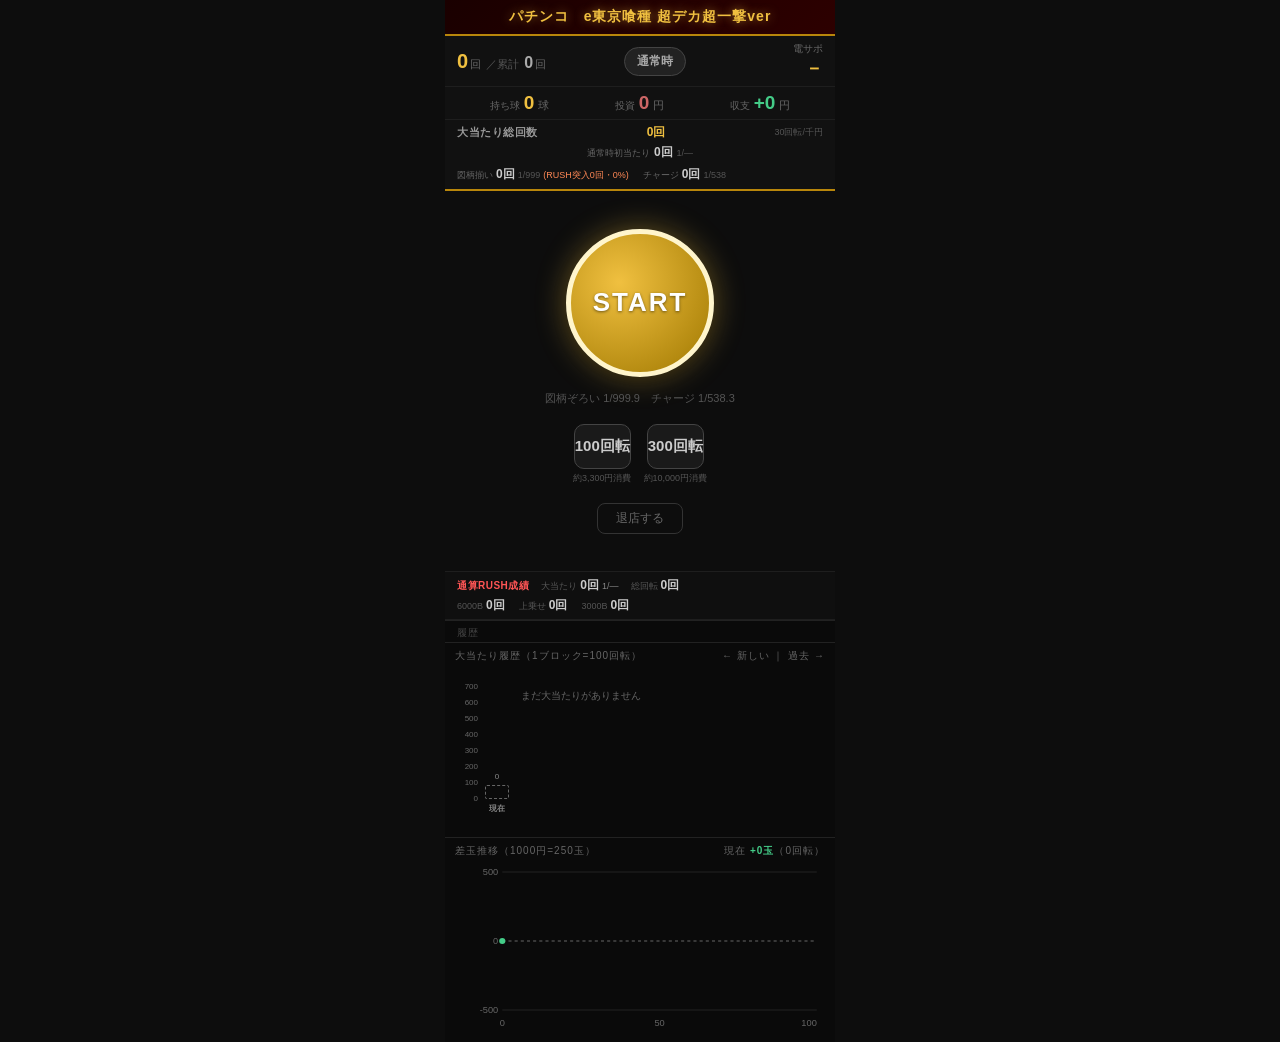
<file: index.html>
<!DOCTYPE html>
<html lang="ja">
<head>
  <meta charset="UTF-8">
  <meta name="viewport" content="width=device-width, initial-scale=1.0, maximum-scale=1.0, user-scalable=no">
  <title>パチンコシミュレーター</title>
  <link rel="stylesheet" href="style.css">
</head>
<body>
  <div id="app">

    <div id="title-bar">パチンコ　e東京喰種 超デカ超一撃ver</div>

    <div id="header">

      <!-- 行1: 回転数 / モード / 電サポ -->
      <div class="hrow hrow1">
        <div class="spins-block">
          <span class="spins-current" id="current-spins">0</span>
          <span class="spins-unit">回</span>
          <span class="spins-sep">／累計</span>
          <span class="spins-total" id="total-spins-disp">0</span>
          <span class="spins-unit">回</span>
        </div>
        <div id="mode-badge">通常時</div>
        <div class="esup-block">
          <div class="esup-label">電サポ</div>
          <div class="esup-value" id="rush-count">－</div>
        </div>
      </div>

      <!-- 行2: 持ち球 / 投資 / 収支 -->
      <div class="hrow hrow2">
        <div class="money-block">
          <span class="money-label">持ち球</span>
          <span class="money-value gold" id="mochi-dama">0</span>
          <span class="money-unit">球</span>
        </div>
        <div class="money-block">
          <span class="money-label">投資</span>
          <span class="money-value red" id="toushi-value">0</span>
          <span class="money-unit">円</span>
        </div>
        <div class="money-block">
          <span class="money-label">収支</span>
          <span class="money-value red" id="shuushi-value">0</span>
          <span class="money-unit">円</span>
        </div>
      </div>

      <!-- 行3: 大当たり回数 -->
      <div class="hrow hrow3">
        <div class="hrow3-header">
          <span class="hrow3-title">大当たり総回数</span>
          <span class="total-hit-block">
            <span class="total-hit-count" id="total-hit-count">0回</span>
          </span>
          <span class="fee-block">30回転/千円</span>
        </div>
        <div class="hrow3-normal-line">
          <span class="hit-label2">通常時初当たり</span>
          <span class="hit-count" id="normal-first-hit">0回</span>
          <span class="hit-prob" id="normal-first-prob">1/―</span>
        </div>
        <div class="hrow3-stats">
          <div class="hit-item">
            <span class="hit-label2">図柄揃い</span>
            <span class="hit-count" id="zugar-count">0回</span>
            <span class="hit-prob" id="zugar-prob">1/999</span>
            <span class="rush-entry" id="rush-entry-info">(RUSH突入0回・0%)</span>
          </div>
          <div class="hit-item">
            <span class="hit-label2">チャージ</span>
            <span class="hit-count" id="charge-count">0回</span>
            <span class="hit-prob" id="charge-prob">1/538</span>
          </div>
        </div>
      </div>

    </div><!-- /header -->

    <div id="main-screen"></div>

    <div id="rush-stats-bar">
      <div class="rsb-header">
        <span class="rsb-title">通算RUSH成績</span>
        <span class="rsb-item">
          <span class="rsb-label">大当たり</span>
          <span class="rsb-val" id="rs-chain">0回</span>
          <span class="rsb-prob" id="rs-prob">1/―</span>
        </span>
        <span class="rsb-item">
          <span class="rsb-label">総回転</span>
          <span class="rsb-val" id="rs-spins">0回</span>
        </span>
      </div>
      <div class="rsb-row">
        <span class="rsb-item">
          <span class="rsb-label">6000B</span>
          <span class="rsb-val" id="rs-6000">0回</span>
        </span>
        <span class="rsb-item">
          <span class="rsb-label">上乗せ</span>
          <span class="rsb-val" id="rs-uenose">0回</span>
        </span>
        <span class="rsb-item">
          <span class="rsb-label">3000B</span>
          <span class="rsb-val" id="rs-3000">0回</span>
        </span>
      </div>
    </div>

    <div id="log-area">
      <div id="log-title">履歴</div>
      <div id="log-list"></div>
    </div>

    <!-- 大当たり履歴グラフ：チャージ・図柄揃いすべて。1ブロック=100回転、700回転以上は▲。左が新しく、横スクロールで過去へ -->
    <div id="hist-area">
      <div class="hist-title"><span>大当たり履歴（1ブロック=100回転）</span><span>← 新しい ｜ 過去 →</span></div>
      <div class="hist-body">
        <div class="hist-axis"><span>0</span><span>100</span><span>200</span><span>300</span><span>400</span><span>500</span><span>600</span><span>700</span></div>
        <div class="hist-scroll"><div class="hist-cols" id="hist-cols"></div></div>
      </div>
    </div>

    <!-- 差玉推移グラフ：横軸=総回転数、縦軸=差玉（持ち玉−投資玉） -->
    <div id="slump-area">
      <div class="slump-title"><span>差玉推移（1000円=250玉）</span><span id="slump-now"></span></div>
      <svg id="slump-svg" viewBox="0 0 360 170" preserveAspectRatio="none"></svg>
    </div>

  </div>
  <script src="script.js"></script>
  <script src="https://wwi195.github.io/site-analytics/tracker.js?v=1" data-site-id="pachinko-simulator-ghouldeka"></script>
</body>
</html>
</file>
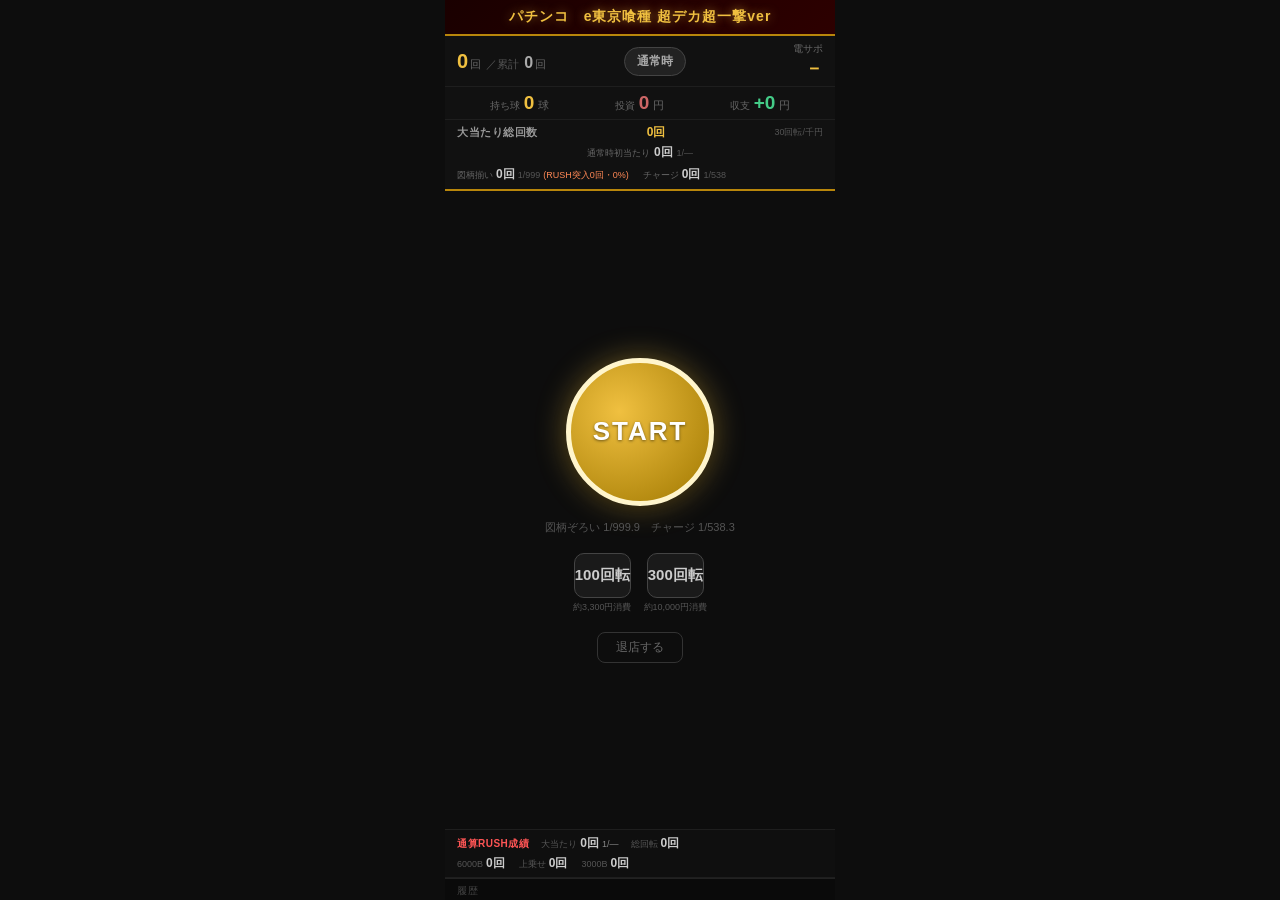
<file: パチンコシミュレーター/index.html>
<!DOCTYPE html>
<html lang="ja">
<head>
  <meta charset="UTF-8">
  <meta name="viewport" content="width=device-width, initial-scale=1.0, maximum-scale=1.0, user-scalable=no">
  <title>パチンコシミュレーター</title>
  <link rel="stylesheet" href="style.css">
</head>
<body>
  <div id="app">

    <div id="title-bar">パチンコ　e東京喰種 超デカ超一撃ver</div>

    <div id="header">

      <!-- 行1: 回転数 / モード / 電サポ -->
      <div class="hrow hrow1">
        <div class="spins-block">
          <span class="spins-current" id="current-spins">0</span>
          <span class="spins-unit">回</span>
          <span class="spins-sep">／累計</span>
          <span class="spins-total" id="total-spins-disp">0</span>
          <span class="spins-unit">回</span>
        </div>
        <div id="mode-badge">通常時</div>
        <div class="esup-block">
          <div class="esup-label">電サポ</div>
          <div class="esup-value" id="rush-count">－</div>
        </div>
      </div>

      <!-- 行2: 持ち球 / 投資 / 収支 -->
      <div class="hrow hrow2">
        <div class="money-block">
          <span class="money-label">持ち球</span>
          <span class="money-value gold" id="mochi-dama">0</span>
          <span class="money-unit">球</span>
        </div>
        <div class="money-block">
          <span class="money-label">投資</span>
          <span class="money-value red" id="toushi-value">0</span>
          <span class="money-unit">円</span>
        </div>
        <div class="money-block">
          <span class="money-label">収支</span>
          <span class="money-value red" id="shuushi-value">0</span>
          <span class="money-unit">円</span>
        </div>
      </div>

      <!-- 行3: 大当たり回数 -->
      <div class="hrow hrow3">
        <div class="hrow3-header">
          <span class="hrow3-title">大当たり総回数</span>
          <span class="total-hit-block">
            <span class="total-hit-count" id="total-hit-count">0回</span>
          </span>
          <span class="fee-block">30回転/千円</span>
        </div>
        <div class="hrow3-normal-line">
          <span class="hit-label2">通常時初当たり</span>
          <span class="hit-count" id="normal-first-hit">0回</span>
          <span class="hit-prob" id="normal-first-prob">1/―</span>
        </div>
        <div class="hrow3-stats">
          <div class="hit-item">
            <span class="hit-label2">図柄揃い</span>
            <span class="hit-count" id="zugar-count">0回</span>
            <span class="hit-prob" id="zugar-prob">1/999</span>
            <span class="rush-entry" id="rush-entry-info">(RUSH突入0回・0%)</span>
          </div>
          <div class="hit-item">
            <span class="hit-label2">チャージ</span>
            <span class="hit-count" id="charge-count">0回</span>
            <span class="hit-prob" id="charge-prob">1/538</span>
          </div>
        </div>
      </div>

    </div><!-- /header -->

    <div id="main-screen"></div>

    <div id="rush-stats-bar">
      <div class="rsb-header">
        <span class="rsb-title">通算RUSH成績</span>
        <span class="rsb-item">
          <span class="rsb-label">大当たり</span>
          <span class="rsb-val" id="rs-chain">0回</span>
          <span class="rsb-prob" id="rs-prob">1/―</span>
        </span>
        <span class="rsb-item">
          <span class="rsb-label">総回転</span>
          <span class="rsb-val" id="rs-spins">0回</span>
        </span>
      </div>
      <div class="rsb-row">
        <span class="rsb-item">
          <span class="rsb-label">6000B</span>
          <span class="rsb-val" id="rs-6000">0回</span>
        </span>
        <span class="rsb-item">
          <span class="rsb-label">上乗せ</span>
          <span class="rsb-val" id="rs-uenose">0回</span>
        </span>
        <span class="rsb-item">
          <span class="rsb-label">3000B</span>
          <span class="rsb-val" id="rs-3000">0回</span>
        </span>
      </div>
    </div>

    <div id="log-area">
      <div id="log-title">履歴</div>
      <div id="log-list"></div>
    </div>

  </div>
  <script src="script.js"></script>
</body>
</html>
</file>
<file: style.css>
* { margin: 0; padding: 0; box-sizing: border-box; -webkit-tap-highlight-color: transparent; }

body {
  background: #0d0d0d;
  color: #fff;
  font-family: 'Hiragino Kaku Gothic ProN', 'Noto Sans JP', sans-serif;
  max-width: 390px;
  margin: 0 auto;
  min-height: 100vh;
  overflow-x: hidden;
}

#app {
  display: flex;
  flex-direction: column;
  min-height: 100vh;
}

/* タイトル */
#title-bar {
  background: linear-gradient(135deg, #1a0000, #2d0000);
  border-bottom: 2px solid #b8860b;
  text-align: center;
  padding: 8px 12px;
  font-size: 14px;
  font-weight: bold;
  color: #f0c040;
  letter-spacing: 1px;
  text-shadow: 0 0 10px rgba(240,192,64,0.5);
}

/* ========== ヘッダー ========== */
#header {
  background: #111;
  border-bottom: 2px solid #b8860b;
  position: sticky;
  top: 0;
  z-index: 10;
  padding: 0;
}

.hrow {
  display: flex;
  align-items: center;
  padding: 6px 12px;
}

/* 行1: 回転数 / モード / 電サポ */
.hrow1 {
  justify-content: space-between;
  border-bottom: 1px solid #1e1e1e;
}

.spins-block { display: flex; align-items: baseline; gap: 2px; }
.spins-current { font-size: 20px; font-weight: bold; color: #f0c040; }
.spins-total   { font-size: 16px; font-weight: bold; color: #aaa; }
.spins-unit    { font-size: 11px; color: #666; }
.spins-sep     { font-size: 11px; color: #555; margin: 0 3px; }

#mode-badge {
  font-size: 12px;
  font-weight: bold;
  padding: 5px 12px;
  border-radius: 20px;
  background: #222;
  border: 1px solid #444;
  color: #aaa;
  transition: all 0.3s;
}
#mode-badge.rush { background: #3d0000; border-color: #ff3333; color: #ff5555; }

.esup-block { text-align: right; min-width: 60px; }
.esup-label { font-size: 10px; color: #666; }
.esup-value { font-size: 18px; font-weight: bold; color: #f0c040; }

/* 行2: 持ち球 / 投資 */
.hrow2 {
  justify-content: space-around;
  border-bottom: 1px solid #1e1e1e;
  padding: 5px 12px;
}

.money-block { display: flex; align-items: baseline; gap: 4px; }
.money-label { font-size: 10px; color: #666; }
.money-value { font-size: 19px; font-weight: bold; }
.money-value.gold  { color: #f0c040; }
.money-value.red   { color: #cc6666; }
.money-value.green { color: #44cc88; }
.money-unit  { font-size: 11px; color: #666; }

/* 行3: 大当たり回数 */
.hrow3 {
  flex-direction: column;
  padding: 4px 12px 6px;
  gap: 3px;
}

.hrow3-header {
  display: flex;
  justify-content: space-between;
  align-items: center;
  width: 100%;
}

.hrow3-title {
  font-size: 11px;
  font-weight: bold;
  color: #999;
  letter-spacing: 0.5px;
}

.hrow3-normal-line {
  display: flex;
  align-items: baseline;
  gap: 4px;
  margin-bottom: 2px;
}

.hrow3-stats {
  display: flex;
  gap: 14px;
  width: 100%;
  flex-wrap: wrap;
}

.hit-item {
  display: flex;
  align-items: baseline;
  gap: 3px;
  flex-wrap: wrap;
}

.hit-label2 { font-size: 9px; color: #666; }
.hit-count  { font-size: 12px; font-weight: bold; color: #ccc; }
.hit-prob   { font-size: 9px; color: #555; }
.rush-entry { font-size: 9px; color: #ff8855; }

.total-hit-block { display: flex; align-items: baseline; gap: 3px; }
.total-hit-label { font-size: 9px; color: #777; }
.total-hit-count { font-size: 12px; font-weight: bold; color: #f0c040; }
.total-hit-prob  { font-size: 9px; color: #666; }

.fee-block {
  font-size: 9px;
  color: #555;
  white-space: nowrap;
}

/* ========== メイン画面 ========== */
#main-screen {
  flex: 1;
  display: flex;
  align-items: center;
  justify-content: center;
  padding: 20px 20px;
  min-height: 380px;
}

.screen {
  width: 100%;
  display: flex;
  flex-direction: column;
  align-items: center;
  gap: 14px;
  animation: fadeIn 0.25s ease;
}

@keyframes fadeIn {
  from { opacity: 0; transform: translateY(8px); }
  to   { opacity: 1; transform: translateY(0); }
}

/* STARTボタン */
.btn-start {
  width: 148px;
  height: 148px;
  border-radius: 50%;
  background: radial-gradient(circle at 35% 35%, #f0c040, #a07800);
  border: 5px solid #fff5cc;
  font-size: 26px;
  font-weight: bold;
  color: #fff;
  letter-spacing: 2px;
  cursor: pointer;
  box-shadow: 0 0 30px rgba(240,192,64,0.4), 0 4px 12px rgba(0,0,0,0.6);
  transition: transform 0.1s, box-shadow 0.1s;
  text-shadow: 0 1px 3px rgba(0,0,0,0.5);
}
.btn-start:active { transform: scale(0.94); box-shadow: 0 0 10px rgba(240,192,64,0.2); }

.btn-start.rush-btn {
  background: radial-gradient(circle at 35% 35%, #ff6644, #aa1100);
  border-color: #ffcccc;
  box-shadow: 0 0 30px rgba(255,80,50,0.5), 0 4px 12px rgba(0,0,0,0.6);
}

/* アクションボタン */
.btn-action {
  width: 100%;
  max-width: 300px;
  padding: 15px;
  border-radius: 12px;
  background: linear-gradient(135deg, #c9a227, #7a5c00);
  border: 2px solid #f0e090;
  font-size: 17px;
  font-weight: bold;
  color: #fff;
  cursor: pointer;
  box-shadow: 0 4px 12px rgba(0,0,0,0.4);
  transition: opacity 0.1s, transform 0.1s;
  text-shadow: 0 1px 2px rgba(0,0,0,0.4);
}
.btn-action:active { opacity: 0.75; transform: scale(0.97); }

.uenose-btn {
  background: linear-gradient(135deg, #c96000, #603000) !important;
  border-color: #ffcc88 !important;
}

/* サブボタン */
.btn-sub {
  font-size: 14px;
  color: #888;
  background: none;
  border: 1px solid #444;
  border-radius: 8px;
  padding: 8px 20px;
  cursor: pointer;
}
.btn-sub:active { opacity: 0.7; }

/* 確率表示 */
.prob-hint { font-size: 11px; color: #555; }

/* 演出 */
.enzoku-label {
  font-size: 20px;
  font-weight: bold;
  color: #f0c040;
  letter-spacing: 2px;
  text-shadow: 0 0 12px rgba(240,192,64,0.6);
}

.enzoku-img {
  width: 100%;
  max-width: 340px;
  border-radius: 12px;
  border: 3px solid #c9a227;
  box-shadow: 0 0 24px rgba(201,162,39,0.5);
}

.shinraiudo {
  font-size: 13px;
  color: #888;
  background: #1a1a1a;
  border: 1px solid #333;
  padding: 5px 14px;
  border-radius: 20px;
}

/* 結果テキスト */
.result-main {
  font-size: 38px;
  font-weight: bold;
  letter-spacing: 3px;
}
.result-main.win    { color: #f0c040; text-shadow: 0 0 20px rgba(240,192,64,0.7); }
.result-main.lose   { color: #555; }
.result-main.rush   { color: #ff4444; text-shadow: 0 0 20px rgba(255,68,68,0.7); }
.result-main.charge { color: #88ccff; }

.result-balls { font-size: 32px; font-weight: bold; color: #f0c040; }
.result-sub   { font-size: 14px; color: #888; }

/* RUSH */
.rush-title {
  font-size: 52px;
  font-weight: bold;
  color: #ff4444;
  letter-spacing: 4px;
  text-shadow: 0 0 30px rgba(255,68,68,0.8);
  line-height: 1;
}

.rush-sub { font-size: 16px; color: #ccc; }
.rush-sub span { font-size: 36px; font-weight: bold; color: #ff9900; }

.chain-label {
  font-size: 15px;
  font-weight: bold;
  color: #ff9900;
  letter-spacing: 1px;
}
.chain-label.uenose-chain { color: #ffcc44; }

.add-rush-title {
  font-size: 34px;
  font-weight: bold;
  color: #ff9900;
  letter-spacing: 2px;
  text-shadow: 0 0 20px rgba(255,153,0,0.6);
}

/* 振り分けボックス */
.vibun-box {
  width: 100%;
  max-width: 300px;
  background: #1a1a1a;
  border-radius: 12px;
  border: 2px solid #333;
  padding: 18px;
  text-align: center;
}
.vibun-box.rush-box   { border-color: #ff4444; background: #2a0000; }
.vibun-box.normal-box { border-color: #555; }

/* ボーナス表示 */
.bonus-main {
  font-size: 24px;
  font-weight: bold;
  letter-spacing: 1px;
  line-height: 1.2;
}
.bonus-main.premium  { color: #f0c040; text-shadow: 0 0 14px rgba(240,192,64,0.7); }
.bonus-main.standard { color: #ff6644; }

.bonus-sub { font-size: 13px; color: #999; margin-top: 5px; }

.rush-announce { font-size: 19px; font-weight: bold; color: #ff4444; margin-top: 8px; }

/* 一括回転 */
.auto-spin-btns { display: flex; gap: 12px; margin-top: 4px; }

.btn-auto {
  flex: 1;
  padding: 12px 0;
  border-radius: 10px;
  background: #1a1a1a;
  border: 1px solid #444;
  font-size: 15px;
  font-weight: bold;
  color: #ccc;
  cursor: pointer;
  transition: background 0.1s, transform 0.1s;
  max-width: 130px;
}
.btn-auto:active { background: #2a2a2a; transform: scale(0.96); }

.auto-spin-wrap  { display: flex; flex-direction: column; align-items: center; gap: 3px; }
.spin-cost-hint  { font-size: 9px; color: #555; }

.btn-taiten {
  font-size: 12px;
  color: #666;
  background: none;
  border: 1px solid #333;
  border-radius: 8px;
  padding: 6px 18px;
  cursor: pointer;
  margin-top: 4px;
}
.btn-taiten:active { opacity: 0.7; }

/* ========== RUSHリザルト ========== */
.rush-result-title {
  font-size: 20px;
  font-weight: bold;
  color: #f0c040;
  letter-spacing: 2px;
  border-bottom: 1px solid #333;
  padding-bottom: 8px;
  width: 100%;
  max-width: 300px;
  text-align: center;
}

.rush-result-box {
  width: 100%;
  max-width: 300px;
  background: #141414;
  border: 1px solid #333;
  border-radius: 12px;
  padding: 14px 16px;
}

.result-row {
  display: flex;
  justify-content: space-between;
  align-items: center;
  padding: 5px 0;
}
.result-row.highlight { background: rgba(240,192,64,0.06); border-radius: 6px; padding: 6px 4px; }
.result-row.indent    { padding-left: 12px; }

.rr-label { font-size: 13px; color: #888; }
.rr-val   { font-size: 15px; font-weight: bold; color: #ccc; }
.rr-val.gold { color: #f0c040; font-size: 18px; }

.result-hr { border: none; border-top: 1px solid #2a2a2a; margin: 8px 0; }

.rr-section {
  font-size: 10px;
  color: #555;
  letter-spacing: 1px;
  margin-bottom: 4px;
}

/* ========== RUSH成績バー ========== */
#rush-stats-bar {
  background: #0f0f0f;
  border-top: 1px solid #1e1e1e;
  border-bottom: 1px solid #1e1e1e;
  padding: 5px 12px;
  flex-shrink: 0;
}

.rsb-header {
  display: flex;
  align-items: center;
  gap: 12px;
  margin-bottom: 3px;
}

.rsb-title {
  font-size: 10px;
  font-weight: bold;
  color: #ff5555;
  letter-spacing: 0.5px;
  white-space: nowrap;
}

.rsb-row {
  display: flex;
  gap: 14px;
}

.rsb-item {
  display: flex;
  align-items: baseline;
  gap: 3px;
}

.rsb-label { font-size: 9px; color: #555; }
.rsb-val   { font-size: 12px; font-weight: bold; color: #ccc; }
.rsb-prob  { font-size: 9px; color: #888; }

/* ========== ログ ========== */
#log-area {
  background: #0a0a0a;
  border-top: 1px solid #222;
  max-height: 140px;
  overflow-y: auto;
  flex-shrink: 0;
}

#log-title {
  font-size: 10px;
  color: #444;
  padding: 5px 12px 2px;
  letter-spacing: 1px;
}

.log-item {
  font-size: 12px;
  padding: 4px 12px;
  border-bottom: 1px solid #181818;
  color: #555;
}
.log-item.win    { color: #c9a227; }
.log-item.rush   { color: #ff5555; }
.log-item.charge { color: #88ccff; }
.log-item.add    { color: #ff9900; }

/* ---- 大当たり履歴グラフ ---- */
#hist-area { background: #0a0a0a; border-top: 1px solid #222; padding: 6px 10px 8px; flex-shrink: 0; }
.hist-title { font-size: 10px; color: #666; letter-spacing: 1px; margin-bottom: 6px; display: flex; justify-content: space-between; }
.hist-body { display: flex; }
.hist-axis { display: flex; flex-direction: column-reverse; width: 26px; flex-shrink: 0; padding-bottom: 30px; }
.hist-axis span { height: 16px; font-size: 8px; color: #666; text-align: right; padding-right: 3px; line-height: 16px; transform: translateY(8px); }
.hist-scroll { flex: 1; overflow-x: auto; overflow-y: hidden; -webkit-overflow-scrolling: touch; }
.hist-scroll::-webkit-scrollbar { height: 4px; }
.hist-scroll::-webkit-scrollbar-thumb { background: #333; border-radius: 2px; }
.hist-cols { display: flex; gap: 4px; min-height: 160px; padding-bottom: 2px; }
.hist-col { width: 32px; flex-shrink: 0; display: flex; flex-direction: column; align-items: center; justify-content: flex-end; }
.hist-g { font-size: 8px; color: #888; margin-bottom: 2px; white-space: nowrap; }
.hist-more { font-size: 10px; line-height: 10px; margin-bottom: 1px; color: #888; }
.hist-block { width: 24px; height: 14px; margin-top: 2px; border-radius: 2px; }
.hist-col.charge .hist-block    { background: linear-gradient(180deg, #b38cff, #6a3fc0); }
.hist-col.zugar .hist-block     { background: linear-gradient(180deg, #7fb2ff, #2b5fc4); }
.hist-col.rush .hist-block      { background: linear-gradient(180deg, #ff6b6b, #c62828); box-shadow: 0 0 3px rgba(255,80,80,0.5); }
.hist-col.big-chain .hist-block { background: linear-gradient(180deg, #ffe27a, #e0a800); box-shadow: 0 0 4px rgba(224,168,0,0.7); }
.hist-type { margin-top: 4px; font-size: 8px; font-weight: bold; height: 12px; white-space: nowrap; }
.hist-col.charge .hist-type    { color: #b38cff; }
.hist-col.zugar .hist-type     { color: #7fb2ff; }
.hist-col.rush .hist-type      { color: #ff6b6b; }
.hist-col.big-chain .hist-type { color: #ffd23f; }
.hist-idx { font-size: 8px; color: #555; height: 12px; }
.hist-empty { font-size: 10px; color: #666; padding: 20px 4px; }
.hist-col.pending .hist-block { background: #333; }
.hist-col.now .hist-block { background: transparent; border: 1px dashed #666; }
.hist-col.now .hist-type, .hist-col.pending .hist-type { color: #888; }

/* ---- 差玉推移グラフ ---- */
#slump-area { background: #0a0a0a; border-top: 1px solid #222; padding: 6px 10px 10px; flex-shrink: 0; }
.slump-title { font-size: 10px; color: #666; letter-spacing: 1px; margin-bottom: 4px; display: flex; justify-content: space-between; }
.slump-title b.plus { color: #44cc88; }
.slump-title b.minus { color: #ff6b6b; }
#slump-svg { width: 100%; height: 170px; display: block; }
#slump-svg .sl-grid { stroke: #222; stroke-width: 1; }
#slump-svg .sl-zero { stroke: #666; stroke-width: 1; stroke-dasharray: 3 3; }
#slump-svg .sl-ylab { fill: #666; font-size: 9px; text-anchor: end; }
#slump-svg .sl-xlab { fill: #666; font-size: 9px; text-anchor: middle; }
#slump-svg .sl-line { fill: none; stroke-width: 1.6; stroke-linejoin: round; vector-effect: non-scaling-stroke; }
#slump-svg .sl-dot.plus { fill: #44cc88; }
#slump-svg .sl-dot.minus { fill: #ff6b6b; }
</file>
<file: パチンコシミュレーター/style.css>
* { margin: 0; padding: 0; box-sizing: border-box; -webkit-tap-highlight-color: transparent; }

body {
  background: #0d0d0d;
  color: #fff;
  font-family: 'Hiragino Kaku Gothic ProN', 'Noto Sans JP', sans-serif;
  max-width: 390px;
  margin: 0 auto;
  min-height: 100vh;
  overflow-x: hidden;
}

#app {
  display: flex;
  flex-direction: column;
  min-height: 100vh;
}

/* タイトル */
#title-bar {
  background: linear-gradient(135deg, #1a0000, #2d0000);
  border-bottom: 2px solid #b8860b;
  text-align: center;
  padding: 8px 12px;
  font-size: 14px;
  font-weight: bold;
  color: #f0c040;
  letter-spacing: 1px;
  text-shadow: 0 0 10px rgba(240,192,64,0.5);
}

/* ========== ヘッダー ========== */
#header {
  background: #111;
  border-bottom: 2px solid #b8860b;
  position: sticky;
  top: 0;
  z-index: 10;
  padding: 0;
}

.hrow {
  display: flex;
  align-items: center;
  padding: 6px 12px;
}

/* 行1: 回転数 / モード / 電サポ */
.hrow1 {
  justify-content: space-between;
  border-bottom: 1px solid #1e1e1e;
}

.spins-block { display: flex; align-items: baseline; gap: 2px; }
.spins-current { font-size: 20px; font-weight: bold; color: #f0c040; }
.spins-total   { font-size: 16px; font-weight: bold; color: #aaa; }
.spins-unit    { font-size: 11px; color: #666; }
.spins-sep     { font-size: 11px; color: #555; margin: 0 3px; }

#mode-badge {
  font-size: 12px;
  font-weight: bold;
  padding: 5px 12px;
  border-radius: 20px;
  background: #222;
  border: 1px solid #444;
  color: #aaa;
  transition: all 0.3s;
}
#mode-badge.rush { background: #3d0000; border-color: #ff3333; color: #ff5555; }

.esup-block { text-align: right; min-width: 60px; }
.esup-label { font-size: 10px; color: #666; }
.esup-value { font-size: 18px; font-weight: bold; color: #f0c040; }

/* 行2: 持ち球 / 投資 */
.hrow2 {
  justify-content: space-around;
  border-bottom: 1px solid #1e1e1e;
  padding: 5px 12px;
}

.money-block { display: flex; align-items: baseline; gap: 4px; }
.money-label { font-size: 10px; color: #666; }
.money-value { font-size: 19px; font-weight: bold; }
.money-value.gold  { color: #f0c040; }
.money-value.red   { color: #cc6666; }
.money-value.green { color: #44cc88; }
.money-unit  { font-size: 11px; color: #666; }

/* 行3: 大当たり回数 */
.hrow3 {
  flex-direction: column;
  padding: 4px 12px 6px;
  gap: 3px;
}

.hrow3-header {
  display: flex;
  justify-content: space-between;
  align-items: center;
  width: 100%;
}

.hrow3-title {
  font-size: 11px;
  font-weight: bold;
  color: #999;
  letter-spacing: 0.5px;
}

.hrow3-normal-line {
  display: flex;
  align-items: baseline;
  gap: 4px;
  margin-bottom: 2px;
}

.hrow3-stats {
  display: flex;
  gap: 14px;
  width: 100%;
  flex-wrap: wrap;
}

.hit-item {
  display: flex;
  align-items: baseline;
  gap: 3px;
  flex-wrap: wrap;
}

.hit-label2 { font-size: 9px; color: #666; }
.hit-count  { font-size: 12px; font-weight: bold; color: #ccc; }
.hit-prob   { font-size: 9px; color: #555; }
.rush-entry { font-size: 9px; color: #ff8855; }

.total-hit-block { display: flex; align-items: baseline; gap: 3px; }
.total-hit-label { font-size: 9px; color: #777; }
.total-hit-count { font-size: 12px; font-weight: bold; color: #f0c040; }
.total-hit-prob  { font-size: 9px; color: #666; }

.fee-block {
  font-size: 9px;
  color: #555;
  white-space: nowrap;
}

/* ========== メイン画面 ========== */
#main-screen {
  flex: 1;
  display: flex;
  align-items: center;
  justify-content: center;
  padding: 20px 20px;
  min-height: 380px;
}

.screen {
  width: 100%;
  display: flex;
  flex-direction: column;
  align-items: center;
  gap: 14px;
  animation: fadeIn 0.25s ease;
}

@keyframes fadeIn {
  from { opacity: 0; transform: translateY(8px); }
  to   { opacity: 1; transform: translateY(0); }
}

/* STARTボタン */
.btn-start {
  width: 148px;
  height: 148px;
  border-radius: 50%;
  background: radial-gradient(circle at 35% 35%, #f0c040, #a07800);
  border: 5px solid #fff5cc;
  font-size: 26px;
  font-weight: bold;
  color: #fff;
  letter-spacing: 2px;
  cursor: pointer;
  box-shadow: 0 0 30px rgba(240,192,64,0.4), 0 4px 12px rgba(0,0,0,0.6);
  transition: transform 0.1s, box-shadow 0.1s;
  text-shadow: 0 1px 3px rgba(0,0,0,0.5);
}
.btn-start:active { transform: scale(0.94); box-shadow: 0 0 10px rgba(240,192,64,0.2); }

.btn-start.rush-btn {
  background: radial-gradient(circle at 35% 35%, #ff6644, #aa1100);
  border-color: #ffcccc;
  box-shadow: 0 0 30px rgba(255,80,50,0.5), 0 4px 12px rgba(0,0,0,0.6);
}

/* アクションボタン */
.btn-action {
  width: 100%;
  max-width: 300px;
  padding: 15px;
  border-radius: 12px;
  background: linear-gradient(135deg, #c9a227, #7a5c00);
  border: 2px solid #f0e090;
  font-size: 17px;
  font-weight: bold;
  color: #fff;
  cursor: pointer;
  box-shadow: 0 4px 12px rgba(0,0,0,0.4);
  transition: opacity 0.1s, transform 0.1s;
  text-shadow: 0 1px 2px rgba(0,0,0,0.4);
}
.btn-action:active { opacity: 0.75; transform: scale(0.97); }

.uenose-btn {
  background: linear-gradient(135deg, #c96000, #603000) !important;
  border-color: #ffcc88 !important;
}

/* サブボタン */
.btn-sub {
  font-size: 14px;
  color: #888;
  background: none;
  border: 1px solid #444;
  border-radius: 8px;
  padding: 8px 20px;
  cursor: pointer;
}
.btn-sub:active { opacity: 0.7; }

/* 確率表示 */
.prob-hint { font-size: 11px; color: #555; }

/* 演出 */
.enzoku-label {
  font-size: 20px;
  font-weight: bold;
  color: #f0c040;
  letter-spacing: 2px;
  text-shadow: 0 0 12px rgba(240,192,64,0.6);
}

.enzoku-img {
  width: 100%;
  max-width: 340px;
  border-radius: 12px;
  border: 3px solid #c9a227;
  box-shadow: 0 0 24px rgba(201,162,39,0.5);
}

.shinraiudo {
  font-size: 13px;
  color: #888;
  background: #1a1a1a;
  border: 1px solid #333;
  padding: 5px 14px;
  border-radius: 20px;
}

/* 結果テキスト */
.result-main {
  font-size: 38px;
  font-weight: bold;
  letter-spacing: 3px;
}
.result-main.win    { color: #f0c040; text-shadow: 0 0 20px rgba(240,192,64,0.7); }
.result-main.lose   { color: #555; }
.result-main.rush   { color: #ff4444; text-shadow: 0 0 20px rgba(255,68,68,0.7); }
.result-main.charge { color: #88ccff; }

.result-balls { font-size: 32px; font-weight: bold; color: #f0c040; }
.result-sub   { font-size: 14px; color: #888; }

/* RUSH */
.rush-title {
  font-size: 52px;
  font-weight: bold;
  color: #ff4444;
  letter-spacing: 4px;
  text-shadow: 0 0 30px rgba(255,68,68,0.8);
  line-height: 1;
}

.rush-sub { font-size: 16px; color: #ccc; }
.rush-sub span { font-size: 36px; font-weight: bold; color: #ff9900; }

.chain-label {
  font-size: 15px;
  font-weight: bold;
  color: #ff9900;
  letter-spacing: 1px;
}
.chain-label.uenose-chain { color: #ffcc44; }

.add-rush-title {
  font-size: 34px;
  font-weight: bold;
  color: #ff9900;
  letter-spacing: 2px;
  text-shadow: 0 0 20px rgba(255,153,0,0.6);
}

/* 振り分けボックス */
.vibun-box {
  width: 100%;
  max-width: 300px;
  background: #1a1a1a;
  border-radius: 12px;
  border: 2px solid #333;
  padding: 18px;
  text-align: center;
}
.vibun-box.rush-box   { border-color: #ff4444; background: #2a0000; }
.vibun-box.normal-box { border-color: #555; }

/* ボーナス表示 */
.bonus-main {
  font-size: 24px;
  font-weight: bold;
  letter-spacing: 1px;
  line-height: 1.2;
}
.bonus-main.premium  { color: #f0c040; text-shadow: 0 0 14px rgba(240,192,64,0.7); }
.bonus-main.standard { color: #ff6644; }

.bonus-sub { font-size: 13px; color: #999; margin-top: 5px; }

.rush-announce { font-size: 19px; font-weight: bold; color: #ff4444; margin-top: 8px; }

/* 一括回転 */
.auto-spin-btns { display: flex; gap: 12px; margin-top: 4px; }

.btn-auto {
  flex: 1;
  padding: 12px 0;
  border-radius: 10px;
  background: #1a1a1a;
  border: 1px solid #444;
  font-size: 15px;
  font-weight: bold;
  color: #ccc;
  cursor: pointer;
  transition: background 0.1s, transform 0.1s;
  max-width: 130px;
}
.btn-auto:active { background: #2a2a2a; transform: scale(0.96); }

.auto-spin-wrap  { display: flex; flex-direction: column; align-items: center; gap: 3px; }
.spin-cost-hint  { font-size: 9px; color: #555; }

.btn-taiten {
  font-size: 12px;
  color: #666;
  background: none;
  border: 1px solid #333;
  border-radius: 8px;
  padding: 6px 18px;
  cursor: pointer;
  margin-top: 4px;
}
.btn-taiten:active { opacity: 0.7; }

/* ========== RUSHリザルト ========== */
.rush-result-title {
  font-size: 20px;
  font-weight: bold;
  color: #f0c040;
  letter-spacing: 2px;
  border-bottom: 1px solid #333;
  padding-bottom: 8px;
  width: 100%;
  max-width: 300px;
  text-align: center;
}

.rush-result-box {
  width: 100%;
  max-width: 300px;
  background: #141414;
  border: 1px solid #333;
  border-radius: 12px;
  padding: 14px 16px;
}

.result-row {
  display: flex;
  justify-content: space-between;
  align-items: center;
  padding: 5px 0;
}
.result-row.highlight { background: rgba(240,192,64,0.06); border-radius: 6px; padding: 6px 4px; }
.result-row.indent    { padding-left: 12px; }

.rr-label { font-size: 13px; color: #888; }
.rr-val   { font-size: 15px; font-weight: bold; color: #ccc; }
.rr-val.gold { color: #f0c040; font-size: 18px; }

.result-hr { border: none; border-top: 1px solid #2a2a2a; margin: 8px 0; }

.rr-section {
  font-size: 10px;
  color: #555;
  letter-spacing: 1px;
  margin-bottom: 4px;
}

/* ========== RUSH成績バー ========== */
#rush-stats-bar {
  background: #0f0f0f;
  border-top: 1px solid #1e1e1e;
  border-bottom: 1px solid #1e1e1e;
  padding: 5px 12px;
  flex-shrink: 0;
}

.rsb-header {
  display: flex;
  align-items: center;
  gap: 12px;
  margin-bottom: 3px;
}

.rsb-title {
  font-size: 10px;
  font-weight: bold;
  color: #ff5555;
  letter-spacing: 0.5px;
  white-space: nowrap;
}

.rsb-row {
  display: flex;
  gap: 14px;
}

.rsb-item {
  display: flex;
  align-items: baseline;
  gap: 3px;
}

.rsb-label { font-size: 9px; color: #555; }
.rsb-val   { font-size: 12px; font-weight: bold; color: #ccc; }
.rsb-prob  { font-size: 9px; color: #888; }

/* ========== ログ ========== */
#log-area {
  background: #0a0a0a;
  border-top: 1px solid #222;
  max-height: 140px;
  overflow-y: auto;
  flex-shrink: 0;
}

#log-title {
  font-size: 10px;
  color: #444;
  padding: 5px 12px 2px;
  letter-spacing: 1px;
}

.log-item {
  font-size: 12px;
  padding: 4px 12px;
  border-bottom: 1px solid #181818;
  color: #555;
}
.log-item.win    { color: #c9a227; }
.log-item.rush   { color: #ff5555; }
.log-item.charge { color: #88ccff; }
.log-item.add    { color: #ff9900; }
</file>
